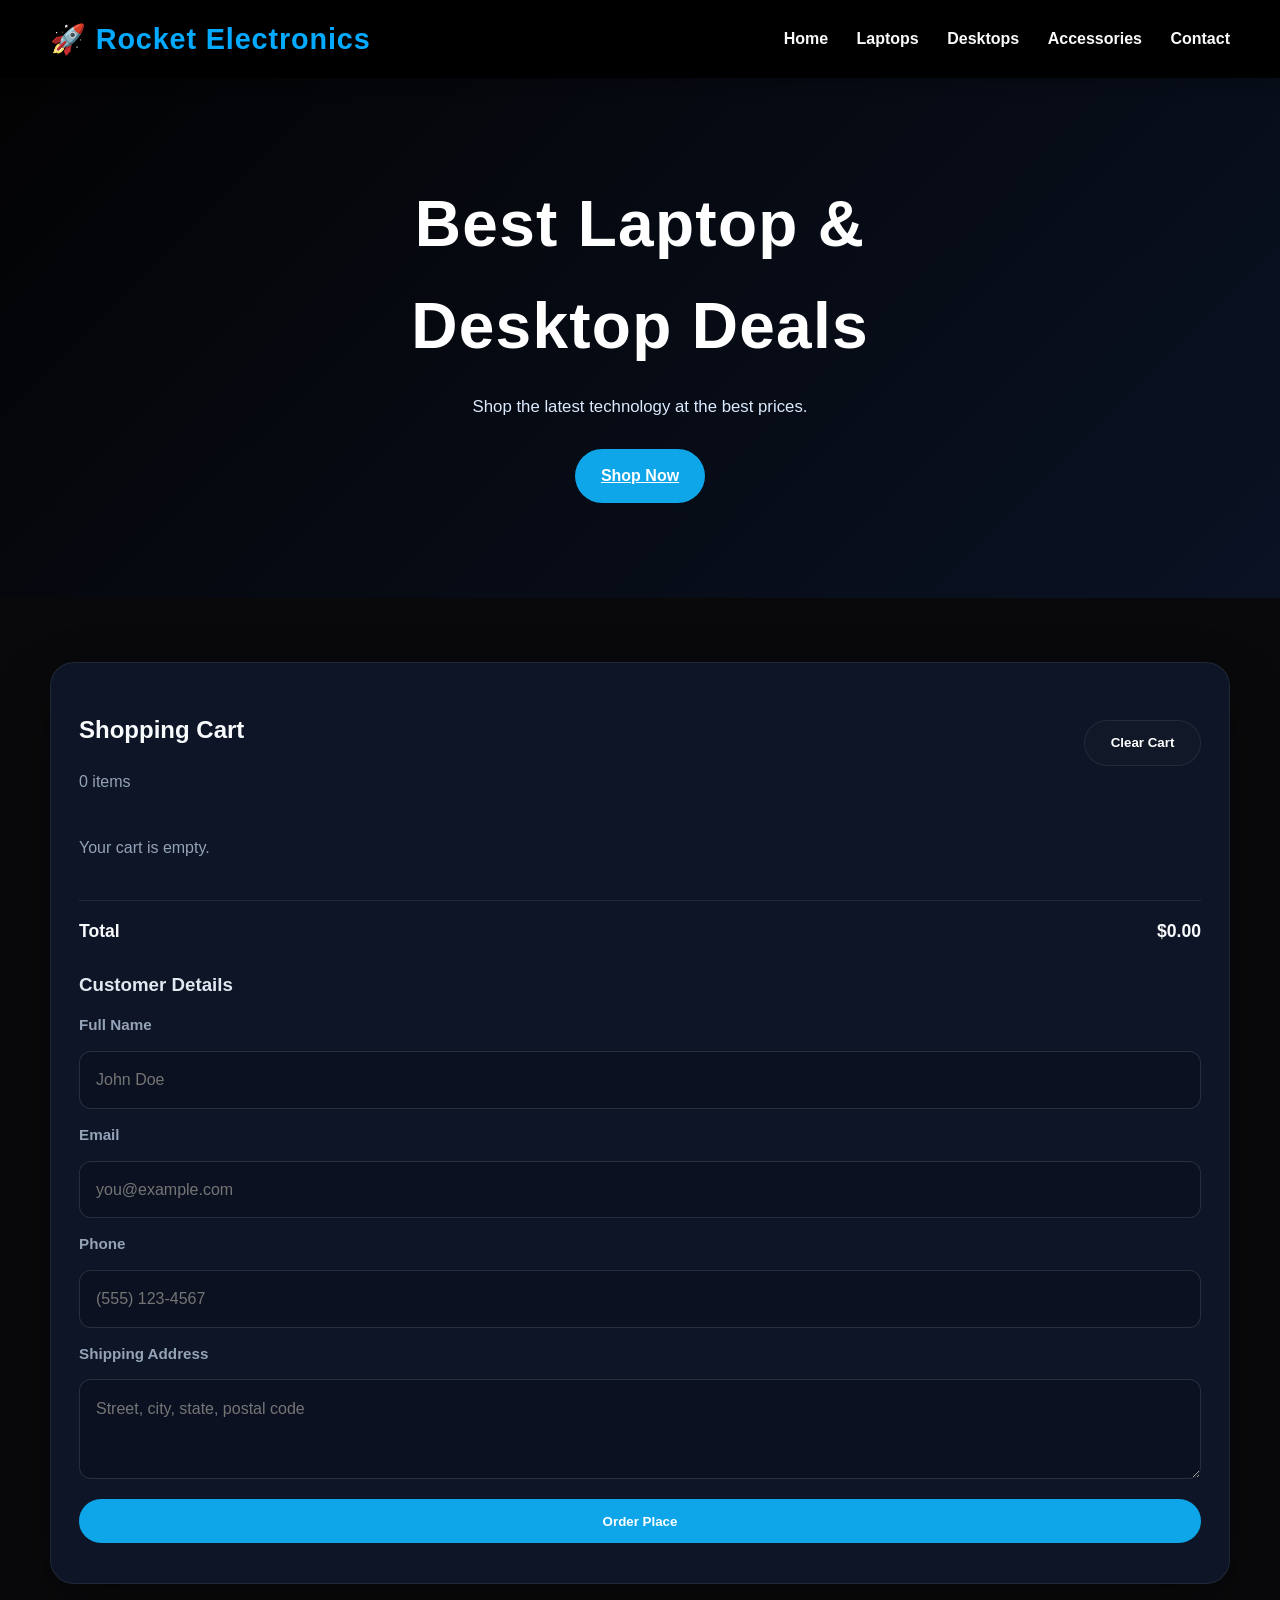
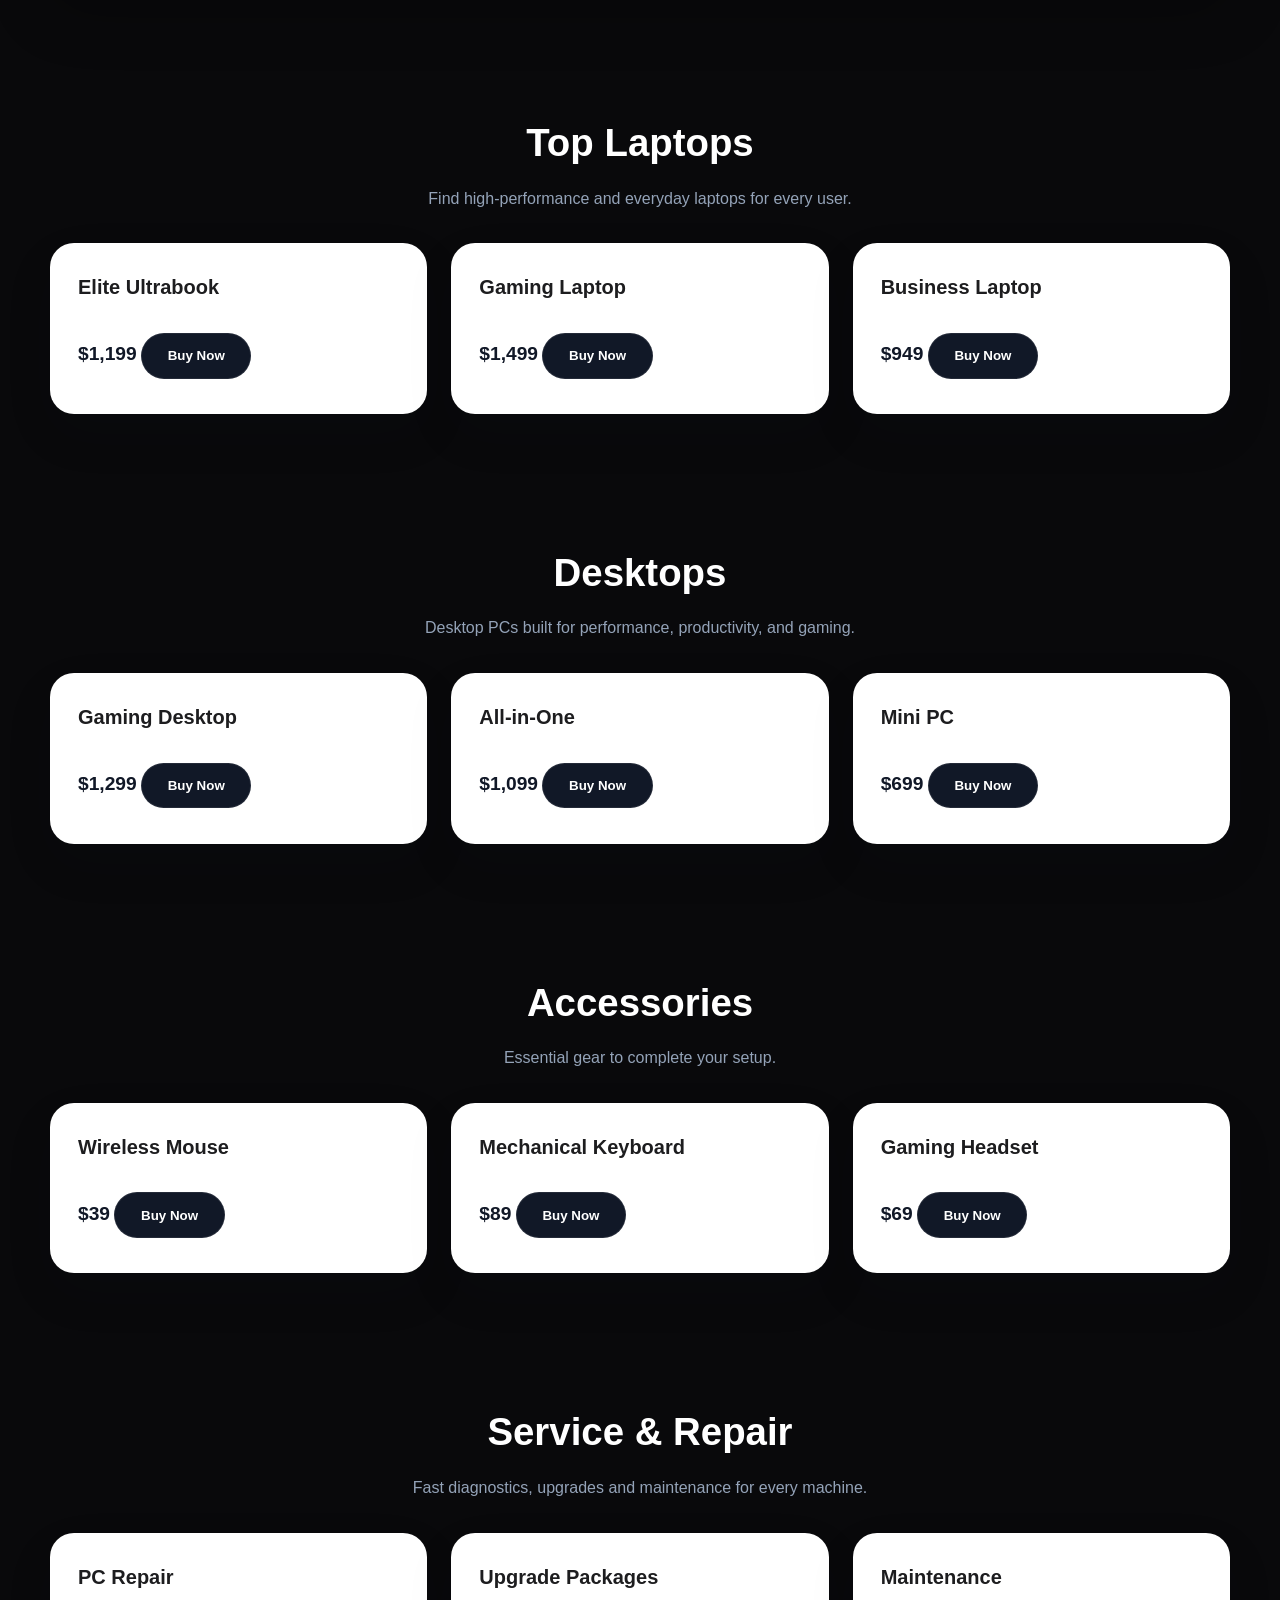
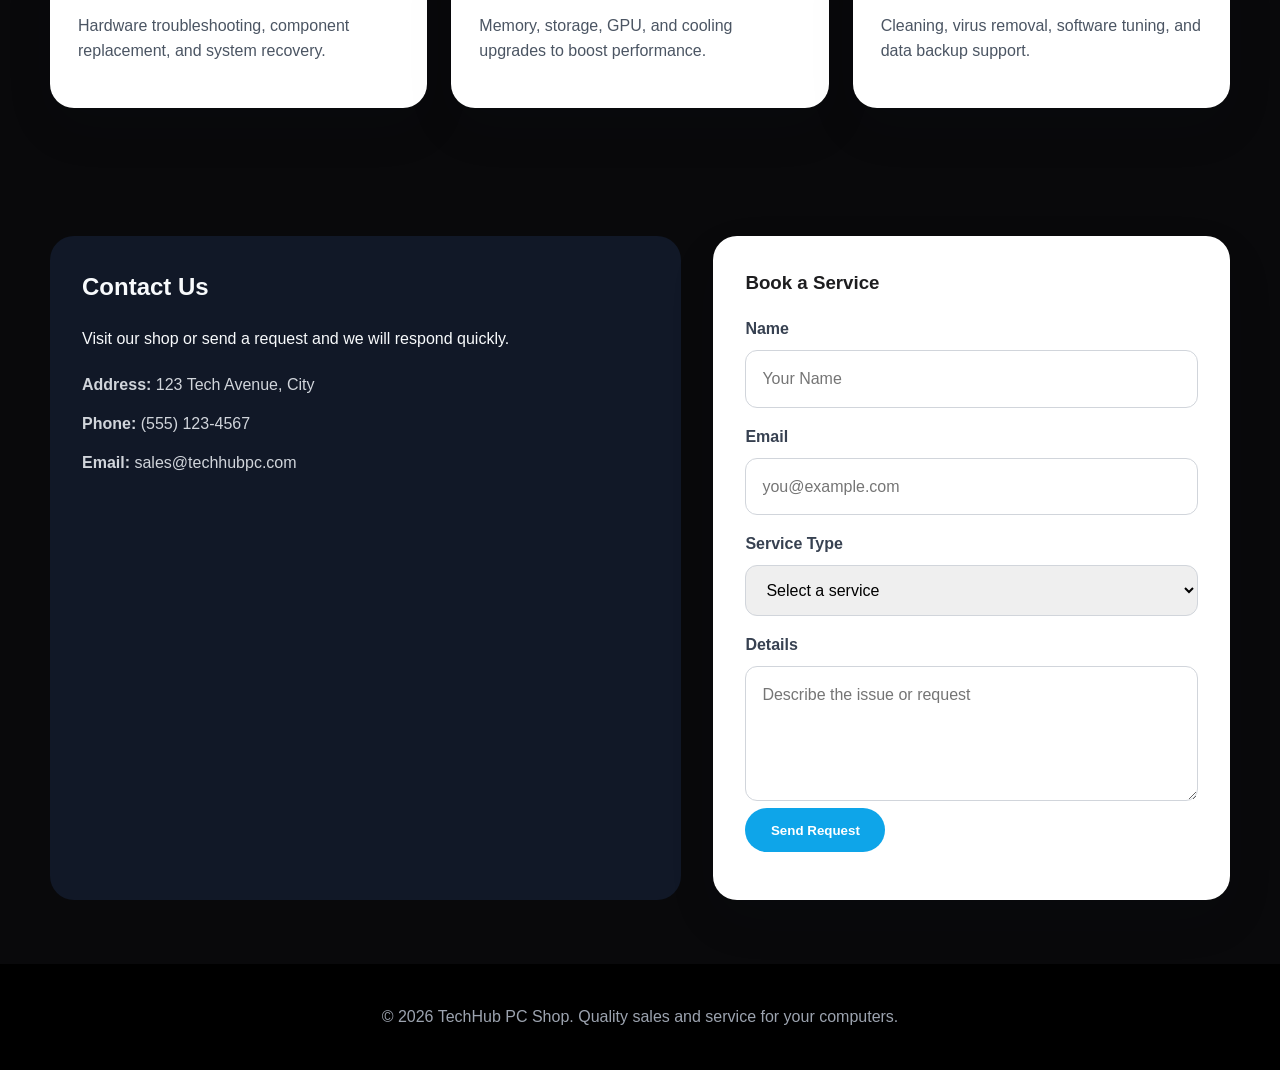
<file: index.html>
<!DOCTYPE html>
<html lang="en">
<head>
    <meta charset="UTF-8" />
    <meta name="viewport" content="width=device-width, initial-scale=1.0" />
    <title>Rocket Electronics</title>
    <link rel="stylesheet" href="styles.css" />
</head>
<body>
    <header class="site-header">
        <div class="container header-inner">
            <h1 class="brand">🚀 Rocket Electronics</h1>
            <nav>
                <a href="#home">Home</a>
                <a href="#laptops">Laptops</a>
                <a href="#desktops">Desktops</a>
                <a href="#accessories">Accessories</a>
                <a href="#contact">Contact</a>
            </nav>
        </div>
    </header>

    <main>
        <section id="home" class="hero">
            <div class="hero-overlay"></div>
            <div class="container hero-content">
                <h2>Best Laptop & Desktop Deals</h2>
                <p>Shop the latest technology at the best prices.</p>
                <a href="#laptops" class="btn btn-primary">Shop Now</a>
            </div>
        </section>

        <section id="cart" class="section cart-section">
            <div class="container">
                <div class="cart-panel">
                    <div class="cart-header">
                        <div>
                            <h2>Shopping Cart</h2>
                            <p class="cart-count">0 items</p>
                        </div>
                        <button id="clearCart" class="btn btn-secondary">Clear Cart</button>
                    </div>
                    <ul class="cart-list"></ul>
                    <div class="cart-summary">
                        <span>Total</span>
                        <strong class="cart-total">$0.00</strong>
                    </div>
                    <div class="customer-details">
                        <h3>Customer Details</h3>
                        <label for="customerName">Full Name</label>
                        <input id="customerName" type="text" placeholder="John Doe" />
                        <label for="customerEmail">Email</label>
                        <input id="customerEmail" type="email" placeholder="you@example.com" />
                        <label for="customerPhone">Phone</label>
                        <input id="customerPhone" type="tel" placeholder="(555) 123-4567" />
                        <label for="customerAddress">Shipping Address</label>
                        <textarea id="customerAddress" placeholder="Street, city, state, postal code"></textarea>
                    </div>
                    <div class="cart-actions">
                        <button id="checkoutBtn" class="btn btn-primary">Order Place</button>
                        <p class="cart-message"></p>
                    </div>
                </div>
            </div>
        </section>

        <section id="laptops" class="section products-section">
            <div class="container">
                <div class="section-heading">
                    <h2>Top Laptops</h2>
                    <p>Find high-performance and everyday laptops for every user.</p>
                </div>
                <div class="cards-grid" data-category="laptops"></div>
            </div>
        </section>

        <section id="desktops" class="section products-section">
            <div class="container">
                <div class="section-heading">
                    <h2>Desktops</h2>
                    <p>Desktop PCs built for performance, productivity, and gaming.</p>
                </div>
                <div class="cards-grid" data-category="desktops"></div>
            </div>
        </section>

        <section id="accessories" class="section products-section">
            <div class="container">
                <div class="section-heading">
                    <h2>Accessories</h2>
                    <p>Essential gear to complete your setup.</p>
                </div>
                <div class="cards-grid" data-category="accessories"></div>
            </div>
        </section>

        <section id="services" class="section services-section">
            <div class="container">
                <div class="section-heading">
                    <h2>Service & Repair</h2>
                    <p>Fast diagnostics, upgrades and maintenance for every machine.</p>
                </div>
                <div class="service-grid">
                    <div class="service-card">
                        <h3>PC Repair</h3>
                        <p>Hardware troubleshooting, component replacement, and system recovery.</p>
                    </div>
                    <div class="service-card">
                        <h3>Upgrade Packages</h3>
                        <p>Memory, storage, GPU, and cooling upgrades to boost performance.</p>
                    </div>
                    <div class="service-card">
                        <h3>Maintenance</h3>
                        <p>Cleaning, virus removal, software tuning, and data backup support.</p>
                    </div>
                </div>
            </div>
        </section>

        <section id="contact" class="section contact-section">
            <div class="container contact-grid">
                <div class="contact-info">
                    <h2>Contact Us</h2>
                    <p>Visit our shop or send a request and we will respond quickly.</p>
                    <ul>
                        <li><strong>Address:</strong> 123 Tech Avenue, City</li>
                        <li><strong>Phone:</strong> (555) 123-4567</li>
                        <li><strong>Email:</strong> sales@techhubpc.com</li>
                    </ul>
                </div>
                <form class="contact-form" id="serviceForm">
                    <h3>Book a Service</h3>
                    <label for="name">Name</label>
                    <input type="text" id="name" name="name" placeholder="Your Name" required />

                    <label for="email">Email</label>
                    <input type="email" id="email" name="email" placeholder="you@example.com" required />

                    <label for="serviceType">Service Type</label>
                    <select id="serviceType" name="serviceType" required>
                        <option value="">Select a service</option>
                        <option value="repair">Computer Repair</option>
                        <option value="upgrade">Upgrade</option>
                        <option value="tuning">Maintenance/Tuning</option>
                    </select>

                    <label for="details">Details</label>
                    <textarea id="details" name="details" rows="4" placeholder="Describe the issue or request" required></textarea>

                    <button type="submit" class="btn btn-primary">Send Request</button>
                    <p id="formMessage" class="form-message"></p>
                </form>
            </div>
        </section>
    </main>

    <footer class="site-footer">
        <div class="container">
            <p>© 2026 TechHub PC Shop. Quality sales and service for your computers.</p>
        </div>
    </footer>

    <script src="script.js"></script>
</body>
</html>
</file>
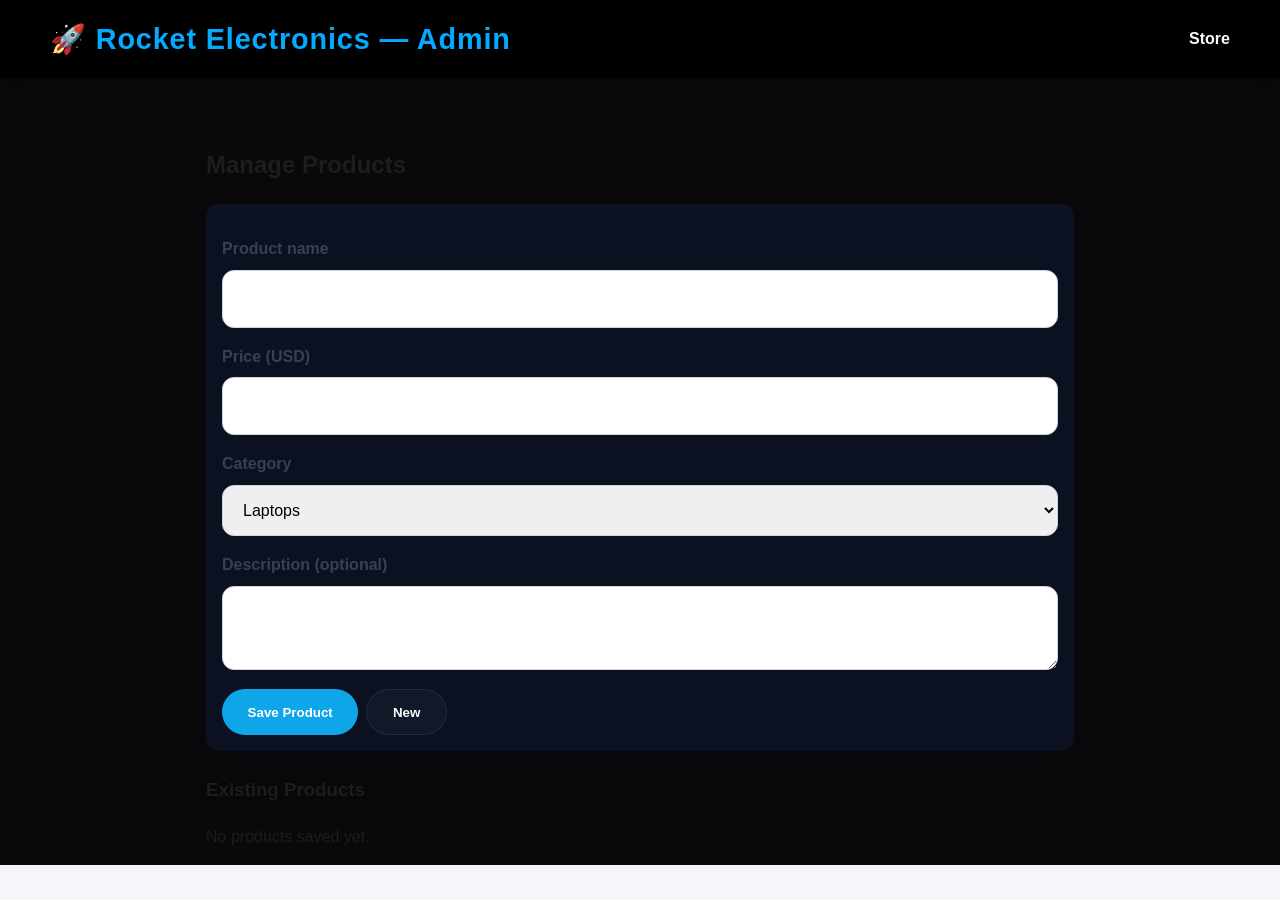
<file: admin.html>
<!DOCTYPE html>
<html lang="en">
<head>
  <meta charset="utf-8" />
  <meta name="viewport" content="width=device-width,initial-scale=1" />
  <title>Admin - Rocket Electronics</title>
  <link rel="stylesheet" href="styles.css" />
  <style>
    /* small override to keep admin compact */
    .admin-panel { max-width: 900px; margin: 2rem auto; padding: 1rem; }
  </style>
</head>
<body>
  <header class="site-header">
    <div class="container header-inner">
      <h1 class="brand">🚀 Rocket Electronics — Admin</h1>
      <nav>
        <a href="index.html">Store</a>
      </nav>
    </div>
  </header>

  <main>
    <div class="container admin-panel">
      <h2>Manage Products</h2>

      <form id="productForm" class="contact-form">
        <input type="hidden" id="productIndex" />
        <label for="productName">Product name</label>
        <input id="productName" type="text" required />

        <label for="productPrice">Price (USD)</label>
        <input id="productPrice" type="number" min="0" step="0.01" required />

        <label for="productCategory">Category</label>
        <select id="productCategory" required>
          <option value="laptops">Laptops</option>
          <option value="desktops">Desktops</option>
          <option value="accessories">Accessories</option>
        </select>

        <label for="productDescription">Description (optional)</label>
        <textarea id="productDescription" rows="2"></textarea>

        <div style="margin-top:0.75rem; display:flex; gap:0.5rem;">
          <button type="submit" class="btn btn-primary">Save Product</button>
          <button type="button" id="newProduct" class="btn btn-secondary">New</button>
        </div>
      </form>

      <h3 style="margin-top:1.5rem;">Existing Products</h3>
      <div id="productList"></div>
    </div>
  </main>

  <script src="admin.js"></script>
</body>
</html>
</file>
<file: styles.css>
:root {
    font-family: 'Segoe UI', Tahoma, Geneva, Verdana, sans-serif;
    color: #1d1d1f;
    background: #f5f6f9;
    line-height: 1.6;
}

* {
    box-sizing: border-box;
}

body {
    margin: 0;
    background: #09090b;
}

.container {
    width: min(1180px, calc(100% - 2rem));
    margin: 0 auto;
}

.site-header {
    background: #000000;
    color: #ffffff;
    position: sticky;
    top: 0;
    z-index: 10;
    box-shadow: 0 4px 14px rgba(0, 0, 0, 0.25);
}

.header-inner {
    display: flex;
    justify-content: space-between;
    align-items: center;
    padding: 1rem 0;
}

.brand {
    margin: 0;
    font-size: 1.8rem;
    letter-spacing: 0.03em;
    color: #04aaff;
}

nav a {
    color: #f8fafc;
    margin-left: 1.5rem;
    text-decoration: none;
    transition: color 0.2s ease;
    font-weight: 600;
}

nav a:hover {
    color: #ffffff;
}

.hero {
    position: relative;
    min-height: 520px;
    background: url('https://images.unsplash.com/photo-1517336714731-489689fd1ca8?auto=format&fit=crop&w=1600&q=80') center/cover no-repeat;
    display: flex;
    align-items: center;
    color: #ffffff;
}

.hero-overlay {
    position: absolute;
    inset: 0;
    background: linear-gradient(135deg, rgba(0, 0, 0, 0.65), rgba(10, 25, 55, 0.55));
}

.hero-content {
    position: relative;
    z-index: 1;
    text-align: center;
    width: 100%;
    max-width: 720px;
    margin: 0 auto;
    padding: 5rem 1rem;
}

.hero h2 {
    margin: 0 0 1rem;
    font-size: clamp(2.5rem, 5vw, 4rem);
    letter-spacing: 0.02em;
}

.hero p {
    max-width: 640px;
    margin: 0 auto 1.75rem;
    color: #dbeafe;
    font-size: 1.05rem;
}

.btn {
    display: inline-flex;
    align-items: center;
    justify-content: center;
    padding: 0.9rem 1.6rem;
    border: none;
    cursor: pointer;
    border-radius: 999px;
    font-weight: 600;
    transition: transform 0.2s ease, background-color 0.2s ease;
}

.btn:hover {
    transform: translateY(-1px);
}

.btn-primary {
    background: #0ea5e9;
    color: #ffffff;
}

.btn-secondary {
    background: #111827;
    color: #ffffff;
    border: 1px solid rgba(255, 255, 255, 0.08);
}

.section {
    padding: 4rem 0;
}

.section-heading {
    text-align: center;
    margin-bottom: 2rem;
}

.section-heading h2 {
    margin: 0;
    font-size: 2.4rem;
    color: #ffffff;
}

.section-heading p {
    margin: 0.75rem auto 0;
    max-width: 640px;
    color: #94a3b8;
}

.cards-grid,
.service-grid {
    display: grid;
    gap: 1.5rem;
    grid-template-columns: repeat(auto-fit, minmax(240px, 1fr));
}

.cart-panel {
    background: rgba(15, 23, 42, 0.92);
    border: 1px solid rgba(255, 255, 255, 0.08);
    border-radius: 24px;
    padding: 1.75rem;
    color: #f8fafc;
    box-shadow: 0 24px 60px rgba(0, 0, 0, 0.3);
}

.cart-header {
    display: flex;
    justify-content: space-between;
    align-items: center;
    gap: 1rem;
    margin-bottom: 1.5rem;
}

.cart-count {
    margin: 0.35rem 0 0;
    color: #94a3b8;
}

.cart-list {
    list-style: none;
    padding: 0;
    margin: 0;
}

.cart-item {
    display: flex;
    justify-content: space-between;
    gap: 1rem;
    padding: 1rem 0;
    border-bottom: 1px solid rgba(255, 255, 255, 0.08);
}

.cart-item:last-child {
    border-bottom: none;
}

.cart-item-details {
    display: grid;
    gap: 0.15rem;
}

.cart-item-name {
    font-weight: 600;
    color: #ffffff;
}

.cart-item-meta {
    color: #94a3b8;
    font-size: 0.95rem;
}

.item-remove {
    font-size: 0.9rem;
    background: transparent;
    border: none;
    color: #f87171;
    cursor: pointer;
    padding: 0;
}

.cart-summary {
    display: flex;
    justify-content: space-between;
    align-items: center;
    margin-top: 1.5rem;
    padding-top: 1rem;
    border-top: 1px solid rgba(255, 255, 255, 0.08);
    font-size: 1.1rem;
    font-weight: 700;
}

.customer-details {
    display: grid;
    gap: 0.85rem;
    margin-top: 1.5rem;
}

.customer-details h3 {
    margin: 0;
    color: #e2e8f0;
}

.customer-details label {
    color: #94a3b8;
    font-size: 0.95rem;
    font-weight: 600;
}

.customer-details input,
.customer-details textarea {
    width: 100%;
    padding: 0.95rem 1rem;
    border-radius: 12px;
    border: 1px solid rgba(255, 255, 255, 0.12);
    background: #0b1120;
    color: #e2e8f0;
    font: inherit;
}

.customer-details textarea {
    min-height: 100px;
    resize: vertical;
}

.cart-actions {
    display: flex;
    flex-direction: column;
    gap: 0.75rem;
    margin-top: 1.25rem;
}

/* Admin-specific */
.admin-panel .contact-form {
    background: #0b1120;
    border-radius: 12px;
    padding: 1rem;
}

.admin-panel .card {
    background: rgba(255,255,255,0.03);
    border-radius: 12px;
    padding: 0.75rem;
}

.cart-message {
    margin: 0;
    color: #a5f3fc;
    font-size: 0.95rem;
}

.card,
.service-card {
    background: #ffffff;
    border-radius: 24px;
    padding: 1.75rem;
    box-shadow: 0 20px 50px rgba(15, 23, 42, 0.08);
}

.card h3,
.service-card h3 {
    margin-top: 0;
    font-size: 1.25rem;
}

.card p,
.service-card p {
    color: #4b5563;
}

.price {
    display: inline-block;
    margin: 1rem 0;
    font-size: 1.2rem;
    font-weight: 700;
    color: #111827;
}

.contact-grid {
    display: grid;
    gap: 2rem;
    grid-template-columns: 1.1fr 0.9fr;
}

.contact-info {
    background: #111827;
    color: #f8fafc;
    border-radius: 24px;
    padding: 2rem;
}

.contact-info h2 {
    margin-top: 0;
}

.contact-info ul {
    list-style: none;
    padding: 0;
    margin: 1.25rem 0 0;
}

.contact-info li {
    margin-bottom: 0.85rem;
    color: #d1d5db;
}

.contact-form {
    background: #ffffff;
    border-radius: 24px;
    padding: 2rem;
    box-shadow: 0 20px 50px rgba(15, 23, 42, 0.08);
}

.contact-form h3 {
    margin-top: 0;
}

.contact-form label {
    display: block;
    margin: 1rem 0 0.5rem;
    color: #374151;
    font-weight: 600;
}

.contact-form input,
.contact-form select,
.contact-form textarea {
    width: 100%;
    padding: 0.95rem 1rem;
    border: 1px solid #d1d5db;
    border-radius: 12px;
    font: inherit;
}

.contact-form textarea {
    resize: vertical;
}

.form-message {
    margin-top: 1rem;
    font-size: 0.95rem;
    color: #065f46;
}

.site-footer {
    background: #000000;
    color: #9ca3af;
    padding: 1.5rem 0;
    text-align: center;
}

@media (max-width: 768px) {
    .header-inner {
        flex-direction: column;
        align-items: flex-start;
    }

    nav {
        margin-top: 1rem;
        width: 100%;
    }

    nav a {
        display: inline-block;
        margin: 0.25rem 0.75rem 0 0;
    }

    .hero {
        min-height: 420px;
    }

    .hero-content {
        padding: 3rem 1rem;
    }

    .cards-grid,
    .service-grid,
    .contact-grid {
        grid-template-columns: 1fr;
    }
}
</file>
